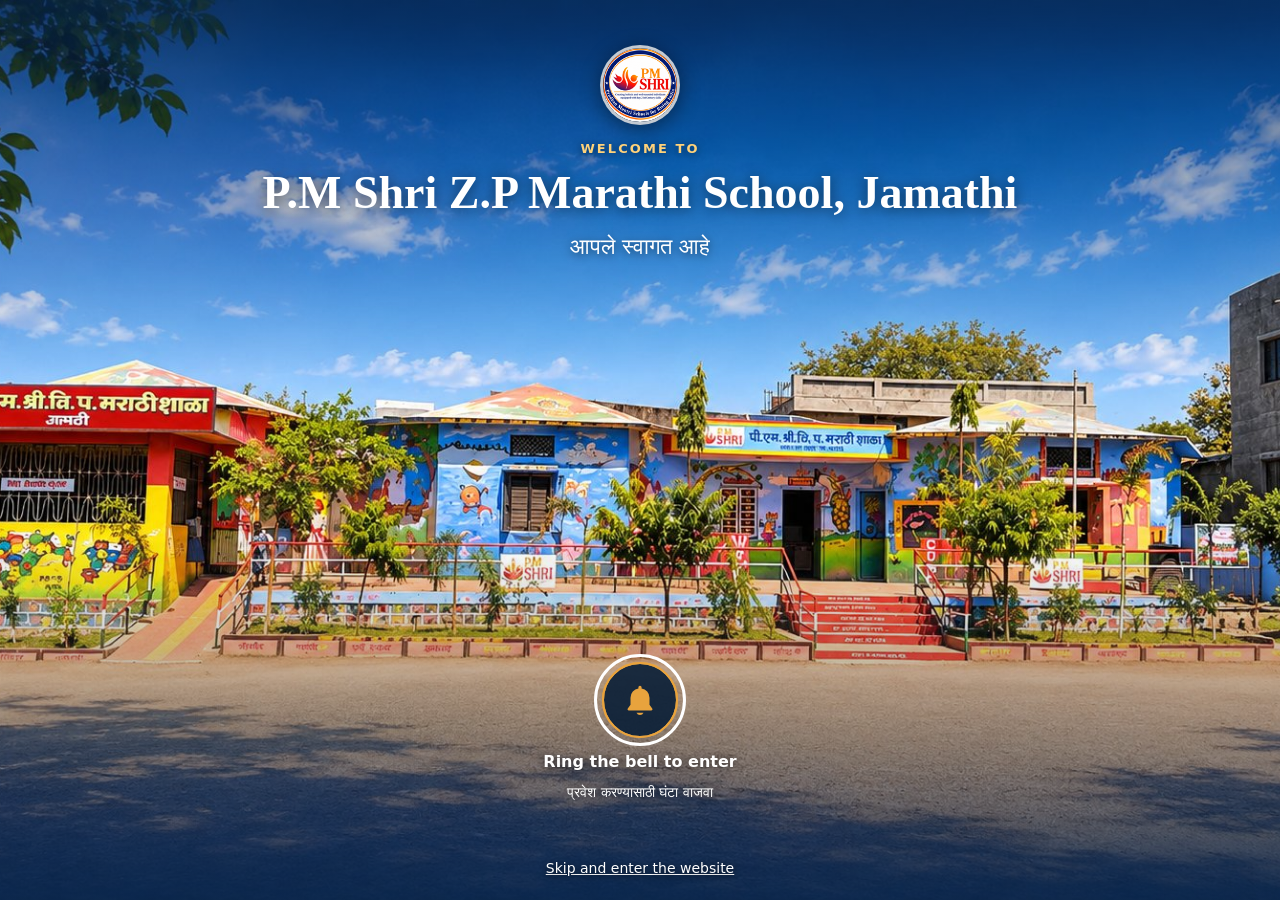
<file: index.html>
<!DOCTYPE html>
<html lang="en">
<head>
<meta charset="utf-8">
<meta name="viewport" content="width=device-width, initial-scale=1">
<!-- Redirect first-time visitors to the welcome page -->
<script src="redirect.js"></script>
<title>P.M Shri Z.P Marathi School, Jamathi | PM SHRI School</title>
<meta name="description" content="Official website of P.M Shri Z.P Marathi School, Jamathi, a PM SHRI school.">
<meta http-equiv="Content-Security-Policy" content="default-src 'self'; style-src 'self' https://fonts.googleapis.com; font-src https://fonts.gstatic.com; script-src 'self'; img-src 'self' https://ik.imagekit.io data:; frame-src https://www.youtube.com; connect-src 'none';">
<meta http-equiv="X-Content-Type-Options" content="nosniff">
<meta name="referrer" content="strict-origin-when-cross-origin">
<link rel="stylesheet" href="https://fonts.googleapis.com/css2?family=Noto+Sans:wght@400;500;600;700&family=Noto+Serif:wght@600;700&family=Noto+Sans+Devanagari:wght@400;600;700&display=swap">
<link rel="stylesheet" href="style.css">
</head>
<body>

<div class="strip">
  <div class="wrap">
    <span>PM SHRI School · Pradhan Mantri Schools for Rising India</span>
    <span>Phone: 0282272201 &nbsp;|&nbsp; Email: zpschooljamathi1@gmail.com</span>
  </div>
</div>

<header class="site-header">
  <div class="wrap">
    <div class="brand">
      <img
        src="images/emblem.png"
        alt="PM SHRI School Logo"
        class="crest"
      >

      <div>
        <div class="brand-name">P.M Shri Z.P Marathi School, Jamathi</div>
        <div class="brand-sub">PM SHRI School · UDISE Code: 270304046001</div>
      </div>
    </div>
  </div>
</header>
  <div class="nav-bar">
    <div class="wrap">
      <button class="nav-toggle" id="navToggle" aria-expanded="false" aria-controls="mainNav" aria-label="Open menu">
        <span class="bar"><span></span><span></span><span></span></span>
        <span>Menu</span>
      </button>
      <nav class="nav" id="mainNav" aria-label="Main">
        <a href="index.html" class="active">Home</a>
        <a href="index.html#about">About</a>
        <a href="index.html#pmshri">PM SHRI</a>
        <a href="teachers.html">Teachers</a>
        <a href="achievers.html">Achievers</a>
        <a href="gallery.html">Gallery</a>
        <a href="index.html#notices">Notices</a>
        <a href="index.html#contact">Contact</a>
      </nav>
    </div>
  </div>
</header>

<main>
  <section id="home" class="hero">
    <div class="wrap">
      <div class="hero-text">
        <div class="eyebrow">PM SHRI School</div>
        <h1>P.M Shri Z.P Marathi School, Jamathi</h1>
        <p>A government school of the Zilla Parishad, selected under the PM SHRI scheme to give every child in Jamathi a strong start in learning.</p>
        <div class="actions">
          <a class="btn btn-primary" href="#about">About the School</a>
          <a class="btn btn-light" href="#notices">View Notices</a>
        </div>
      </div>
      <aside class="glance" aria-labelledby="glance-title">
        <h2 id="glance-title">School at a Glance</h2>
        <div class="row"><span>Management</span><span>Zilla Parishad</span></div>
        <div class="row"><span>Scheme</span><span>PM SHRI</span></div>
        <div class="row"><span>UDISE Code</span><span>270304046001</span></div>
        <div class="row"><span>Classes offered</span><span>Balvatika to Class 4</span></div>
        <div class="row"><span>Medium of instruction</span><span>Marathi</span></div>
        <div class="row"><span>Location</span><span>Near Bus Stand, Jamathi, Bodwad, Jalgaon 425310</span></div>
      </aside>
    </div>
  </section>

  <section id="explore" class="band">
    <div class="wrap">
      <div class="eyebrow">Explore</div>
      <h2 class="title" style="margin-bottom:0">Know Our School</h2>
      <div class="grid explore">
        <a class="link-card" href="teachers.html">
          <h3>Our Teachers</h3>
          <p>Meet the Headmaster and the teaching staff of the school.</p>
          <span class="more">View page</span>
        </a>
        <a class="link-card" href="achievers.html">
          <h3>Our Achievers</h3>
          <p>Former students who have made the school and the village proud.</p>
          <span class="more">View page</span>
        </a>
        <a class="link-card" href="gallery.html">
          <h3>School Gallery</h3>
          <p>Photographs and videos of school events and activities.</p>
          <span class="more">View page</span>
        </a>
      </div>
    </div>
  </section>

  <section id="notices" class="band band-paper">
    <div class="wrap">
      <h2 class="title" style="margin-top:0">Notice Board</h2>
      <div class="notice">
        <div class="icon-box">
          <svg width="24" height="24" viewBox="0 0 24 24" fill="none" stroke="#FFFFFF" stroke-width="1.75" stroke-linecap="round" stroke-linejoin="round" aria-hidden="true"><path d="M6 17V11a6 6 0 0 1 12 0v6l1.5 2h-15z"/><path d="M10 21h4"/></svg>
        </div>
        <div class="notice-body">
          <strong>No notices have been published yet</strong>
          <p>Circulars, examination dates, holidays and announcements for parents will appear on this board.</p>
        </div>
      </div>
    </div>
  </section>

  <section id="about" class="band">
    <div class="wrap about-grid">
      <div class="about-text">
        <div class="eyebrow">About Us</div>
        <h2 class="title">Our School</h2>
        <p>P.M Shri Z.P Marathi School, Jamathi is a government school managed by the Zilla Parishad and recognised under the PM SHRI scheme of the Government of India. The school serves the children of Jamathi.</p>
        <p lang="mr">शेठ नखमल हजारीमल राका हे 1905 साली गावाचे सरपंच होते. त्यांनी जमीन देऊन शाळेचे बांधकाम करून शाळा सुरु केली.</p>
      </div>
      <aside class="head-card">
        <h3>Headmaster's Message</h3>
        <div class="head-person">
         <div class="photo-frame">
  <img src="images/teachers/headmaster-vinod-patil.jpg"
       alt="Vinod Jagannath Patil">
</div>
          <div>
            <div class="head-name">Vinod Patil</div>
            <div class="head-role">Headmaster</div>
          </div>
        </div>
        <p lang="mr" class="quote">आम्हीच शिल्पकार उद्याचे</p>
      </aside>
    </div>
  </section>

  <section id="pmshri" class="band band-paper">
    <div class="wrap">
      <div class="eyebrow">PM SHRI</div>
      <h2 class="title">Pradhan Mantri Schools for Rising India</h2>
      <p class="lead">PM SHRI is a Government of India scheme under the Ministry of Education. It develops selected schools into exemplar institutions that show how the National Education Policy 2020 is put into practice.</p>
      <h3 class="sub">Focus areas of the scheme</h3>
      <div class="tiles">
        <div class="tile">
          <div class="icon-box"><svg width="24" height="24" viewBox="0 0 24 24" fill="none" stroke="#FFFFFF" stroke-width="1.75" stroke-linecap="round" stroke-linejoin="round" aria-hidden="true"><path d="M3 5h7a2 2 0 0 1 2 2v13a2 2 0 0 0-2-2H3z"/><path d="M21 5h-7a2 2 0 0 0-2 2v13a2 2 0 0 1 2-2h7z"/></svg></div>
          <h4>Quality Teaching and Learning</h4>
          <p>Competency-based teaching that builds understanding and not only memory.</p>
        </div>
        <div class="tile">
          <div class="icon-box"><svg width="24" height="24" viewBox="0 0 24 24" fill="none" stroke="#FFFFFF" stroke-width="1.75" stroke-linecap="round" stroke-linejoin="round" aria-hidden="true"><circle cx="9" cy="8" r="3"/><path d="M3 20v-1a6 6 0 0 1 12 0v1"/><circle cx="17" cy="9" r="2.5"/><path d="M17 14a5 5 0 0 1 4 5v1"/></svg></div>
          <h4>Inclusive and Safe School</h4>
          <p>A welcoming environment where every child can attend, take part and learn.</p>
        </div>
        <div class="tile">
          <div class="icon-box"><svg width="24" height="24" viewBox="0 0 24 24" fill="none" stroke="#FFFFFF" stroke-width="1.75" stroke-linecap="round" stroke-linejoin="round" aria-hidden="true"><rect x="3" y="4" width="18" height="12" rx="1"/><path d="M8 20h8M12 16v4"/></svg></div>
          <h4>Smart Classrooms</h4>
          <p>Digital tools and technology that support everyday lessons.</p>
        </div>
        <div class="tile">
          <div class="icon-box"><svg width="24" height="24" viewBox="0 0 24 24" fill="none" stroke="#FFFFFF" stroke-width="1.75" stroke-linecap="round" stroke-linejoin="round" aria-hidden="true"><path d="M5 19c0-8 5-14 15-14 0 10-5 15-13 15"/><path d="M5 19c3-5 6-8 10-10"/></svg></div>
          <h4>Green and Sustainable Campus</h4>
          <p>Care for the environment through clean, green and energy-aware practices.</p>
        </div>
      </div>
    </div>
  </section>

  <section id="contact" class="band">
    <div class="wrap">
      <div class="eyebrow">Contact</div>
      <h2 class="title" style="margin-bottom:0">Reach the School</h2>
      <div class="contact-grid">
        <div class="contact-card"><div class="label">Address</div><div class="value">P.M Shri Z.P Marathi School, Near Bus Stand, Jamathi, Bodwad, Jalgaon, 425310</div></div>
        <div class="contact-card"><div class="label">Phone</div><div class="value">0282272201</div></div>
        <div class="contact-card"><div class="label">Email</div><div class="value">zpschooljamathi1@gmail.com</div></div>
        <div class="contact-card"><div class="label">School hours</div><div class="value">Monday to Saturday, 7:00 am to 11:25 am</div></div>
      </div>
    </div>
  </section>
</main>

<footer class="site-footer">
  <div class="wrap">
    <div>
      <div class="foot-name">P.M Shri Z.P Marathi School, Jamathi</div>
      <div class="foot-sub">PM SHRI School</div>
    </div>
    <div class="foot-copy">&copy; 2026 P.M Shri Z.P Marathi School, Jamathi. All rights reserved.</div>
  </div>
</footer>

<script src="nav.js"></script>
</body>
</html>
</file>
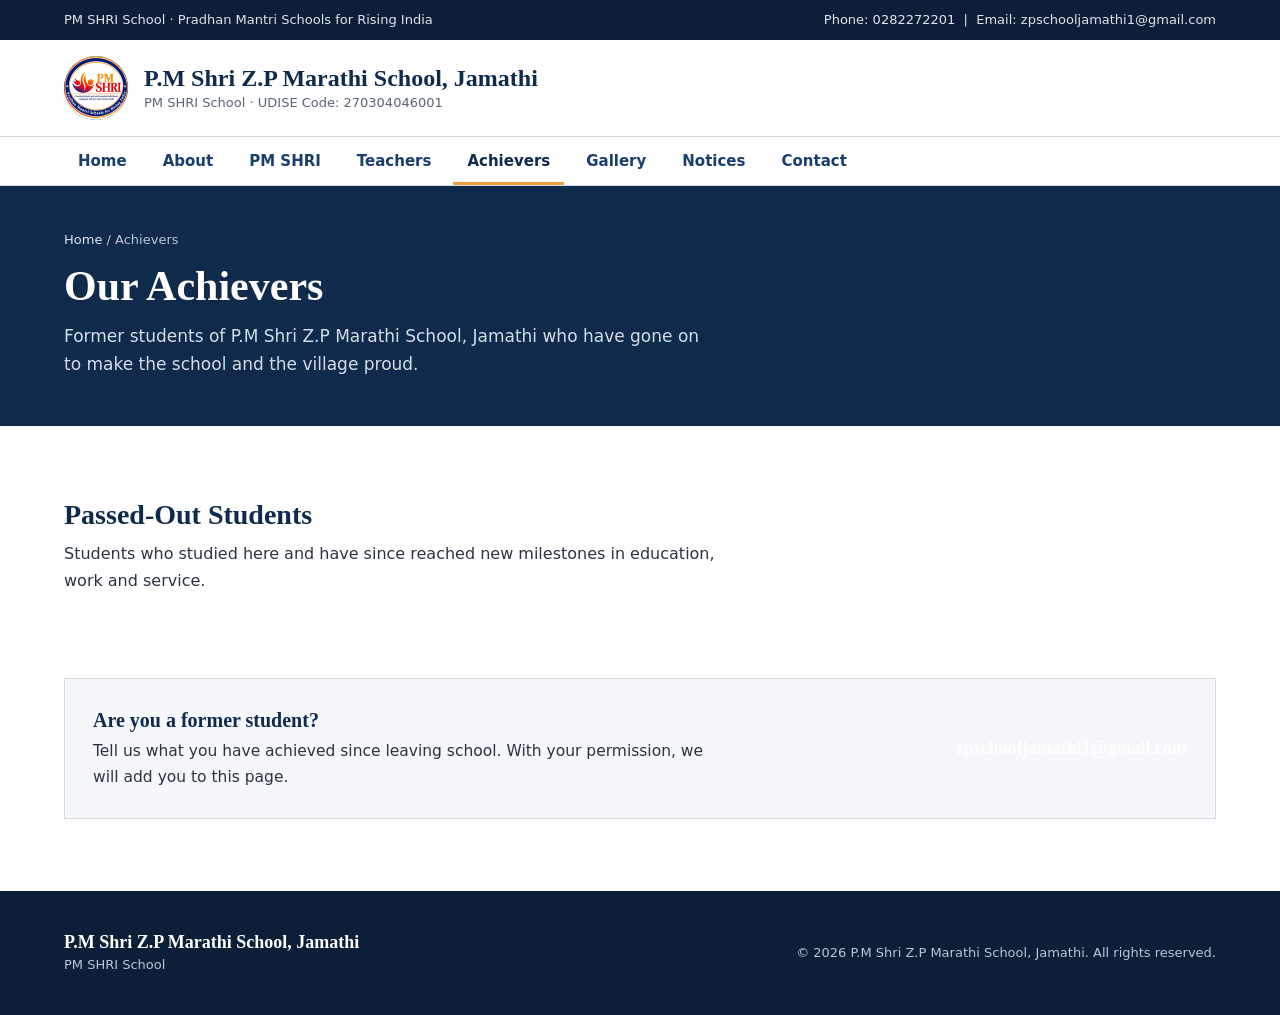
<file: achievers.html>
<!DOCTYPE html>
<html lang="en">
<head>
<meta charset="utf-8">
<meta name="viewport" content="width=device-width, initial-scale=1">
<title>Our Achievers | P.M Shri Z.P Marathi School, Jamathi</title>
<meta name="description" content="Former students of P.M Shri Z.P Marathi School, Jamathi who have gone on to achieve in education and life.">
<meta http-equiv="Content-Security-Policy" content="default-src 'self'; style-src 'self' https://fonts.googleapis.com; font-src https://fonts.gstatic.com; script-src 'self'; img-src 'self' https://ik.imagekit.io data:; frame-src https://www.youtube.com; connect-src 'none';">
<meta http-equiv="X-Content-Type-Options" content="nosniff">
<meta name="referrer" content="strict-origin-when-cross-origin">
<link rel="stylesheet" href="https://fonts.googleapis.com/css2?family=Noto+Sans:wght@400;500;600;700&family=Noto+Serif:wght@600;700&family=Noto+Sans+Devanagari:wght@400;600;700&display=swap">
<link rel="stylesheet" href="style.css">
</head>
<body>

<div class="strip">
  <div class="wrap">
    <span>PM SHRI School · Pradhan Mantri Schools for Rising India</span>
    <span>Phone: 0282272201 &nbsp;|&nbsp; Email: zpschooljamathi1@gmail.com</span>
  </div>
</div>

<header class="site-header">
  <div class="wrap">
    <div class="brand">
      <img src="images/emblem.png" alt="PM SHRI School Logo" class="crest">
      <div>
        <div class="brand-name">P.M Shri Z.P Marathi School, Jamathi</div>
        <div class="brand-sub">PM SHRI School · UDISE Code: 270304046001</div>
      </div>
    </div>
  </div>
  <div class="nav-bar">
    <div class="wrap">
      <button class="nav-toggle" id="navToggle" aria-expanded="false" aria-controls="mainNav" aria-label="Open menu">
        <span class="bar"><span></span><span></span><span></span></span>
        <span>Menu</span>
      </button>
      <nav class="nav" id="mainNav" aria-label="Main">
        <a href="index.html">Home</a>
        <a href="index.html#about">About</a>
        <a href="index.html#pmshri">PM SHRI</a>
        <a href="teachers.html">Teachers</a>
        <a href="achievers.html" class="active">Achievers</a>
        <a href="gallery.html">Gallery</a>
        <a href="index.html#notices">Notices</a>
        <a href="index.html#contact">Contact</a>
      </nav>
    </div>
  </div>
</header>

<main>
  <section class="page-hero">
    <div class="wrap">
      <div class="crumbs"><a href="index.html">Home</a> / Achievers</div>
      <h1>Our Achievers</h1>
      <p>Former students of P.M Shri Z.P Marathi School, Jamathi who have gone on to make the school and the village proud.</p>
    </div>
  </section>

  <section class="band">
    <div class="wrap">
      <h2 class="title small">Passed-Out Students</h2>
      <p class="section-note">Students who studied here and have since reached new milestones in education, work and service.</p>

      <!-- ADD AN ACHIEVER: copy one whole <article class="person square"> block,
           paste it after the last one, and change the details.
           Photo: <img src="images/achievers/name.jpg" alt="Student name">
           Take the student's (or parent's) permission before publishing a photo or name. -->
      <div class="people">

        <!--
        ============================================================
        HOW TO ADD AN ACHIEVER
        ============================================================
        1. Save the student's photo in the  images/achievers/  folder.
           Name it clearly, e.g.  rahul-sharma.jpg
        2. Find the block for that person below (ACHIEVER 1, 2 … 10).
        3. REMOVE the opening  <!--  and closing  - - >  around that
           block so the browser shows it on the page.
        4. Fill in every field marked with  FILL:
              src        → the photo file name
              alt        → the student's full name
              Name       → full name
              Passed out → year they left the school (e.g. 2019)
              Achievement→ what they achieved (award, rank, sport, etc.)
              Now        → current class, college or job
        5. Save achievers.html and push to GitHub.

        Take the student's (or parent's) written permission before
        publishing a photo or name online.
        ============================================================


        ── ACHIEVER 1 ──────────────────────────────────────────────

        <article class="person square">
          <div class="photo-frame">
            <img src="images/achievers/FILL-photo-name.jpg"
                 alt="FILL: Student full name">
          </div>
          <div class="person-body">
            <div class="person-name">FILL: Student Name</div>
            <div class="person-role">Passed out: FILL Year</div>
            <div class="facts">
              <div><b>Achievement</b>FILL: What they achieved</div>
              <div><b>Now</b>FILL: Current class / college / profession</div>
            </div>
          </div>
        </article>


        ── ACHIEVER 2 ──────────────────────────────────────────────

        <article class="person square">
          <div class="photo-frame">
            <img src="images/achievers/FILL-photo-name.jpg"
                 alt="FILL: Student full name">
          </div>
          <div class="person-body">
            <div class="person-name">FILL: Student Name</div>
            <div class="person-role">Passed out: FILL Year</div>
            <div class="facts">
              <div><b>Achievement</b>FILL: What they achieved</div>
              <div><b>Now</b>FILL: Current class / college / profession</div>
            </div>
          </div>
        </article>


        ── ACHIEVER 3 ──────────────────────────────────────────────

        <article class="person square">
          <div class="photo-frame">
            <img src="images/achievers/FILL-photo-name.jpg"
                 alt="FILL: Student full name">
          </div>
          <div class="person-body">
            <div class="person-name">FILL: Student Name</div>
            <div class="person-role">Passed out: FILL Year</div>
            <div class="facts">
              <div><b>Achievement</b>FILL: What they achieved</div>
              <div><b>Now</b>FILL: Current class / college / profession</div>
            </div>
          </div>
        </article>


        ── ACHIEVER 4 ──────────────────────────────────────────────

        <article class="person square">
          <div class="photo-frame">
            <img src="images/achievers/FILL-photo-name.jpg"
                 alt="FILL: Student full name">
          </div>
          <div class="person-body">
            <div class="person-name">FILL: Student Name</div>
            <div class="person-role">Passed out: FILL Year</div>
            <div class="facts">
              <div><b>Achievement</b>FILL: What they achieved</div>
              <div><b>Now</b>FILL: Current class / college / profession</div>
            </div>
          </div>
        </article>


        ── ACHIEVER 5 ──────────────────────────────────────────────

        <article class="person square">
          <div class="photo-frame">
            <img src="images/achievers/FILL-photo-name.jpg"
                 alt="FILL: Student full name">
          </div>
          <div class="person-body">
            <div class="person-name">FILL: Student Name</div>
            <div class="person-role">Passed out: FILL Year</div>
            <div class="facts">
              <div><b>Achievement</b>FILL: What they achieved</div>
              <div><b>Now</b>FILL: Current class / college / profession</div>
            </div>
          </div>
        </article>


        ── ACHIEVER 6 ──────────────────────────────────────────────

        <article class="person square">
          <div class="photo-frame">
            <img src="images/achievers/FILL-photo-name.jpg"
                 alt="FILL: Student full name">
          </div>
          <div class="person-body">
            <div class="person-name">FILL: Student Name</div>
            <div class="person-role">Passed out: FILL Year</div>
            <div class="facts">
              <div><b>Achievement</b>FILL: What they achieved</div>
              <div><b>Now</b>FILL: Current class / college / profession</div>
            </div>
          </div>
        </article>


        ── ACHIEVER 7 ──────────────────────────────────────────────

        <article class="person square">
          <div class="photo-frame">
            <img src="images/achievers/FILL-photo-name.jpg"
                 alt="FILL: Student full name">
          </div>
          <div class="person-body">
            <div class="person-name">FILL: Student Name</div>
            <div class="person-role">Passed out: FILL Year</div>
            <div class="facts">
              <div><b>Achievement</b>FILL: What they achieved</div>
              <div><b>Now</b>FILL: Current class / college / profession</div>
            </div>
          </div>
        </article>


        ── ACHIEVER 8 ──────────────────────────────────────────────

        <article class="person square">
          <div class="photo-frame">
            <img src="images/achievers/FILL-photo-name.jpg"
                 alt="FILL: Student full name">
          </div>
          <div class="person-body">
            <div class="person-name">FILL: Student Name</div>
            <div class="person-role">Passed out: FILL Year</div>
            <div class="facts">
              <div><b>Achievement</b>FILL: What they achieved</div>
              <div><b>Now</b>FILL: Current class / college / profession</div>
            </div>
          </div>
        </article>


        ── ACHIEVER 9 ──────────────────────────────────────────────

        <article class="person square">
          <div class="photo-frame">
            <img src="images/achievers/FILL-photo-name.jpg"
                 alt="FILL: Student full name">
          </div>
          <div class="person-body">
            <div class="person-name">FILL: Student Name</div>
            <div class="person-role">Passed out: FILL Year</div>
            <div class="facts">
              <div><b>Achievement</b>FILL: What they achieved</div>
              <div><b>Now</b>FILL: Current class / college / profession</div>
            </div>
          </div>
        </article>


        ── ACHIEVER 10 ─────────────────────────────────────────────

        <article class="person square">
          <div class="photo-frame">
            <img src="images/achievers/FILL-photo-name.jpg"
                 alt="FILL: Student full name">
          </div>
          <div class="person-body">
            <div class="person-name">FILL: Student Name</div>
            <div class="person-role">Passed out: FILL Year</div>
            <div class="facts">
              <div><b>Achievement</b>FILL: What they achieved</div>
              <div><b>Now</b>FILL: Current class / college / profession</div>
            </div>
          </div>
        </article>

        -->

      </div>

      <div class="callout gap-top">
        <div>
          <h3>Are you a former student?</h3>
          <p>Tell us what you have achieved since leaving school. With your permission, we will add you to this page.</p>
        </div>
        <div class="foot-name" style="color:var(--blue)">zpschooljamathi1@gmail.com</div>
      </div>
    </div>
  </section>    
</main>

<footer class="site-footer">
  <div class="wrap">
    <div>
      <div class="foot-name">P.M Shri Z.P Marathi School, Jamathi</div>
      <div class="foot-sub">PM SHRI School</div>
    </div>
    <div class="foot-copy">&copy; 2026 P.M Shri Z.P Marathi School, Jamathi. All rights reserved.</div>
  </div>
</footer>

<script src="nav.js"></script>
</body>
</html>
</file>
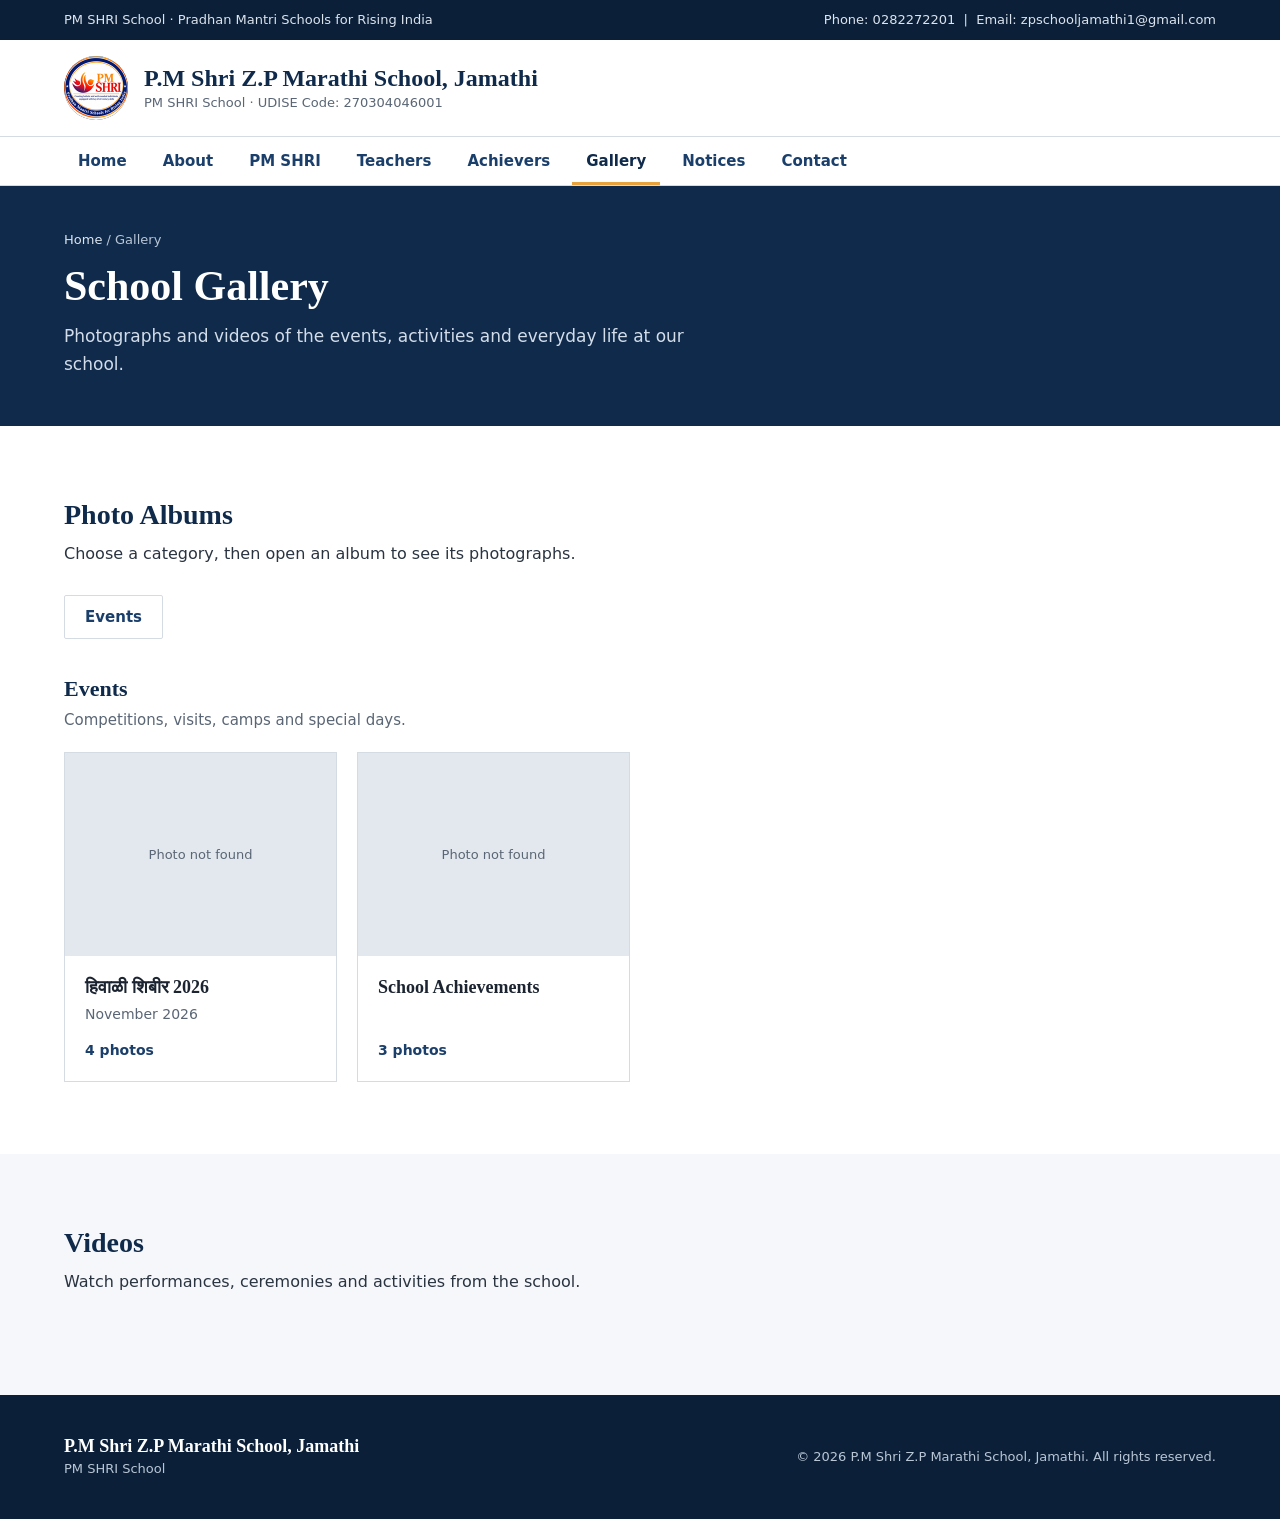
<file: gallery.html>
<!DOCTYPE html>
<html lang="en">
<head>
<meta charset="utf-8">
<meta name="viewport" content="width=device-width, initial-scale=1">
<title>School Gallery | P.M Shri Z.P Marathi School, Jamathi</title>
<meta name="description" content="Photographs and videos from P.M Shri Z.P Marathi School, Jamathi.">
<meta http-equiv="Content-Security-Policy" content="default-src 'self'; style-src 'self' https://fonts.googleapis.com; font-src https://fonts.gstatic.com; script-src 'self'; img-src 'self' https://ik.imagekit.io data:; frame-src https://www.youtube.com; connect-src 'none';">
<meta http-equiv="X-Content-Type-Options" content="nosniff">
<meta name="referrer" content="strict-origin-when-cross-origin">
<link rel="stylesheet" href="https://fonts.googleapis.com/css2?family=Noto+Sans:wght@400;500;600;700&family=Noto+Serif:wght@600;700&family=Noto+Sans+Devanagari:wght@400;600;700&display=swap">
<link rel="stylesheet" href="style.css">
<link rel="stylesheet" href="gallery-album.css">
</head>
<body>

<div class="strip">
  <div class="wrap">
    <span>PM SHRI School · Pradhan Mantri Schools for Rising India</span>
    <span>Phone: 0282272201 &nbsp;|&nbsp; Email: zpschooljamathi1@gmail.com</span>
  </div>
</div>

<header class="site-header">
  <div class="wrap">
    <div class="brand">
      <img src="images/emblem.png" alt="PM SHRI School Logo" class="crest">
      <div>
        <div class="brand-name">P.M Shri Z.P Marathi School, Jamathi</div>
        <div class="brand-sub">PM SHRI School · UDISE Code: 270304046001</div>
      </div>
    </div>
  </div>
  <div class="nav-bar">
    <div class="wrap">
      <button class="nav-toggle" id="navToggle" aria-expanded="false" aria-controls="mainNav" aria-label="Open menu">
        <span class="bar"><span></span><span></span><span></span></span>
        <span>Menu</span>
      </button>
      <nav class="nav" id="mainNav" aria-label="Main">
        <a href="index.html">Home</a>
        <a href="index.html#about">About</a>
        <a href="index.html#pmshri">PM SHRI</a>
        <a href="teachers.html">Teachers</a>
        <a href="achievers.html">Achievers</a>
        <a href="gallery.html" class="active">Gallery</a>
        <a href="index.html#notices">Notices</a>
        <a href="index.html#contact">Contact</a>
      </nav>
    </div>
  </div>
</header>

<main>
  <section class="page-hero">
    <div class="wrap">
      <div class="crumbs"><a href="index.html">Home</a> / Gallery</div>
      <h1>School Gallery</h1>
      <p>Photographs and videos of the events, activities and everyday life at our school.</p>
    </div>
  </section>

  <!-- PHOTO ALBUMS
       Nothing to edit here. The albums come from gallery-data.js. -->
  <section class="band">
    <div class="wrap">
      <h2 class="title small">Photo Albums</h2>
      <p class="section-note">Choose a category, then open an album to see its photographs.</p>
      <nav class="chips" id="albumChips" aria-label="Album categories"></nav>
      <div id="albums"></div>
    </div>
  </section>

  <!-- VIDEOS (stored on YouTube)
       1. Upload the video to YouTube. Public or Unlisted both work.
       2. The video link looks like  https://www.youtube.com/watch?v=ABC123xyz
          The part after  v=  is the video ID (here ABC123xyz).
       3. Replace the placeholder below with:
          <div class="video-frame">
            <iframe src="https://www.youtube.com/embed/ABC123xyz" title="Video title"
              allow="accelerometer; encrypted-media; picture-in-picture" allowfullscreen loading="lazy"></iframe>
          </div>
       To add a video, copy one whole <article class="video"> block. -->
  <section class="band band-paper">
    <div class="wrap">
      <h2 class="title small">Videos</h2>
      <p class="section-note">Watch performances, ceremonies and activities from the school.</p>
      <div class="videos">
        <!-- Video cards will appear here once YouTube links are added -->
      </div>
    </div>
  </section>
</main>

<footer class="site-footer">
  <div class="wrap">
    <div>
      <div class="foot-name">P.M Shri Z.P Marathi School, Jamathi</div>
      <div class="foot-sub">PM SHRI School</div>
    </div>
    <div class="foot-copy">&copy; 2026 P.M Shri Z.P Marathi School, Jamathi. All rights reserved.</div>
  </div>
</footer>

<script src="nav.js"></script>

<script src="gallery-data.js"></script>
<script src="gallery.js"></script>
</body>
</html>
</file>
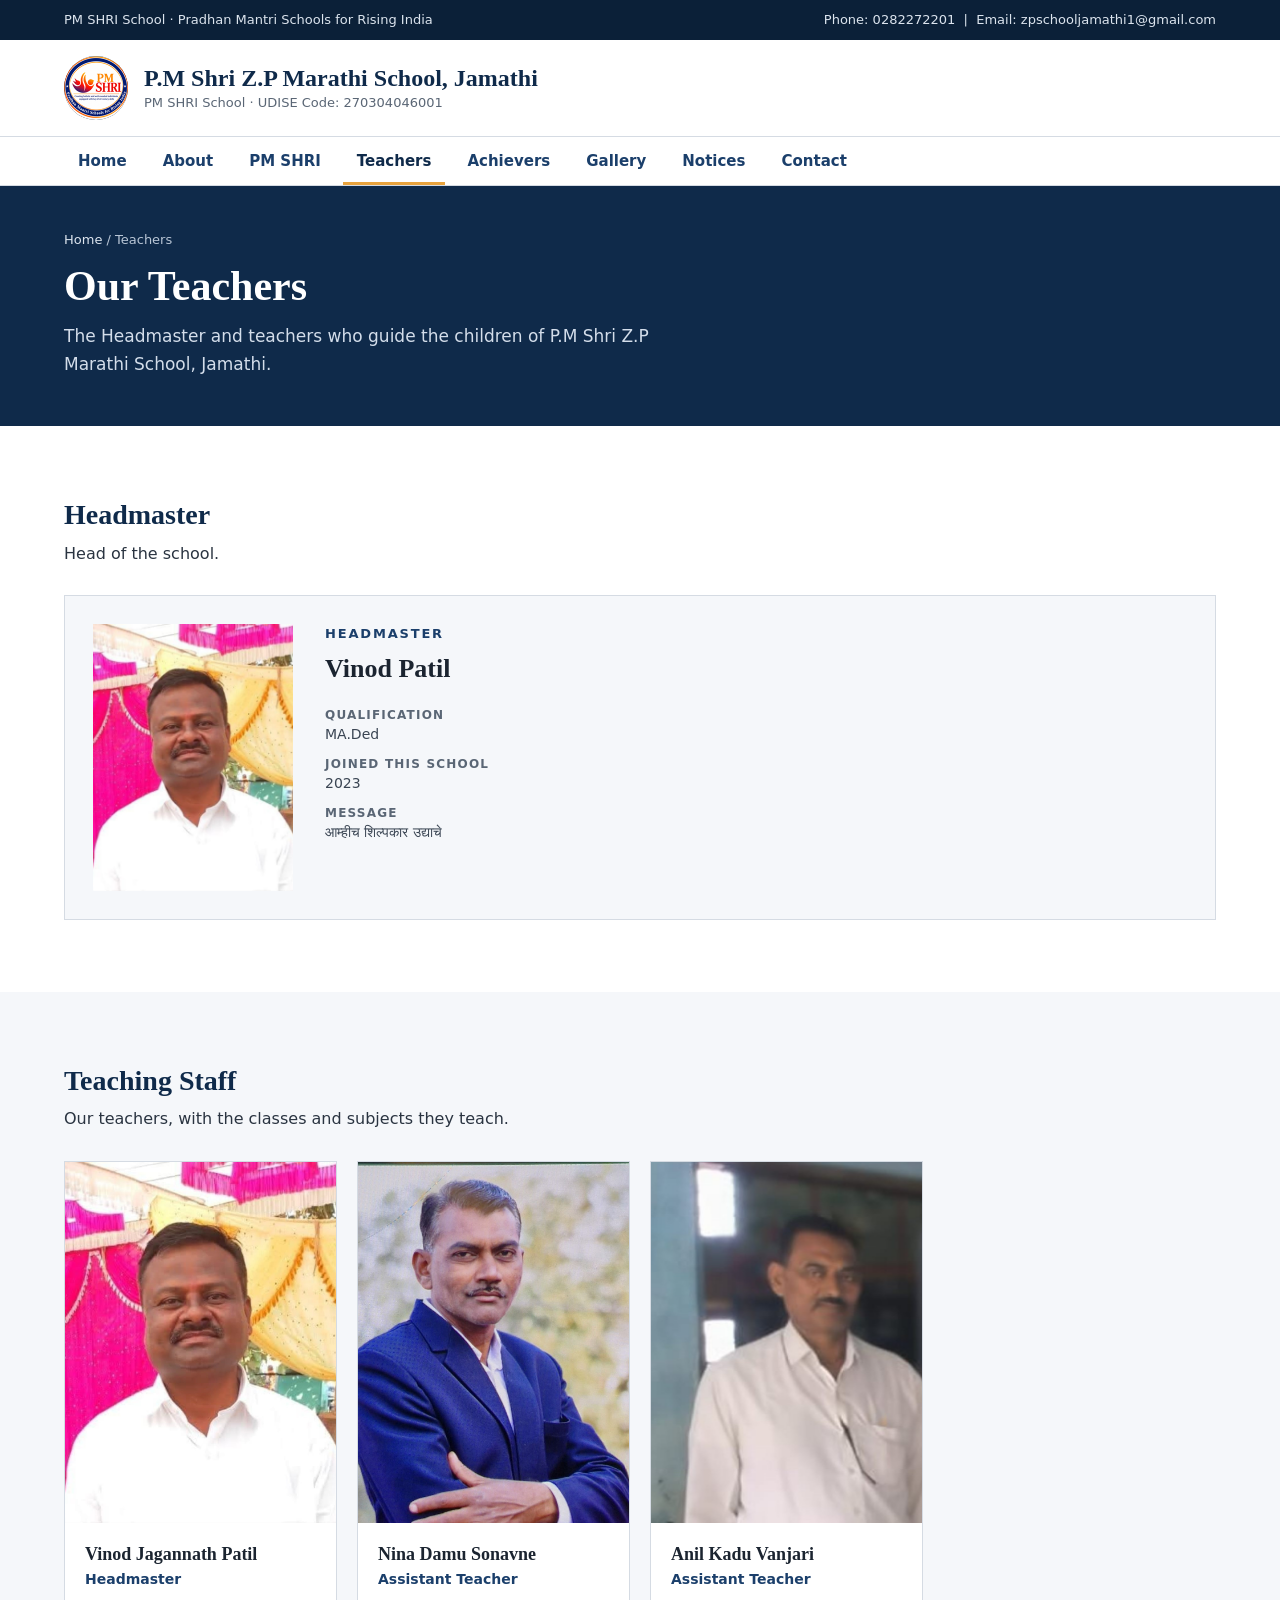
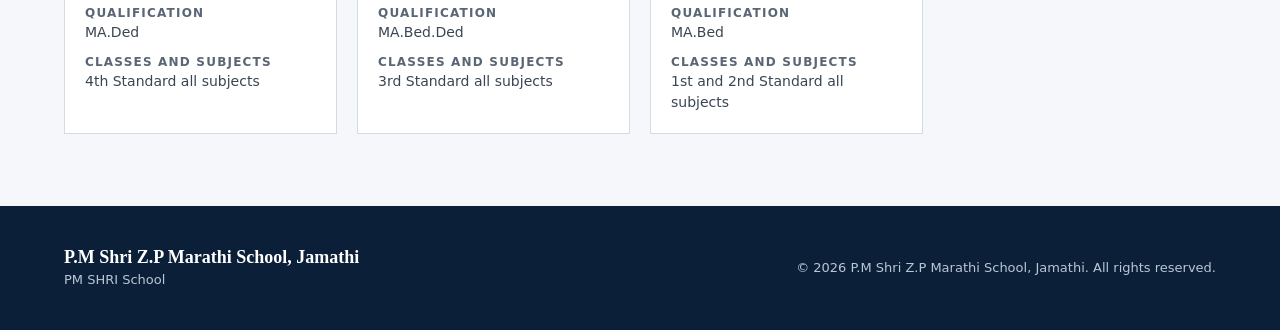
<file: teachers.html>
<!DOCTYPE html>
<html lang="en">
<head>
<meta charset="utf-8">
<meta name="viewport" content="width=device-width, initial-scale=1">
<title>Our Teachers | P.M Shri Z.P Marathi School, Jamathi</title>
<meta name="description" content="The Headmaster and teachers of P.M Shri Z.P Marathi School, Jamathi, a PM SHRI school.">
<meta http-equiv="Content-Security-Policy" content="default-src 'self'; style-src 'self' https://fonts.googleapis.com; font-src https://fonts.gstatic.com; script-src 'self'; img-src 'self' https://ik.imagekit.io data:; frame-src https://www.youtube.com; connect-src 'none';">
<meta http-equiv="X-Content-Type-Options" content="nosniff">
<meta name="referrer" content="strict-origin-when-cross-origin">
<link rel="stylesheet" href="https://fonts.googleapis.com/css2?family=Noto+Sans:wght@400;500;600;700&family=Noto+Serif:wght@600;700&family=Noto+Sans+Devanagari:wght@400;600;700&display=swap">
<link rel="stylesheet" href="style.css">
</head>
<body>

<div class="strip">
  <div class="wrap">
    <span>PM SHRI School · Pradhan Mantri Schools for Rising India</span>
    <span>Phone: 0282272201 &nbsp;|&nbsp; Email: zpschooljamathi1@gmail.com</span>
  </div>
</div>

<header class="site-header">
  <div class="wrap">
    <div class="brand">
      <img src="images/emblem.png" alt="PM SHRI School Logo" class="crest">
      <div>
        <div class="brand-name">P.M Shri Z.P Marathi School, Jamathi</div>
        <div class="brand-sub">PM SHRI School · UDISE Code: 270304046001</div>
      </div>
    </div>
  </div>
  <div class="nav-bar">
    <div class="wrap">
      <button class="nav-toggle" id="navToggle" aria-expanded="false" aria-controls="mainNav" aria-label="Open menu">
        <span class="bar"><span></span><span></span><span></span></span>
        <span>Menu</span>
      </button>
      <nav class="nav" id="mainNav" aria-label="Main">
        <a href="index.html">Home</a>
        <a href="index.html#about">About</a>
        <a href="index.html#pmshri">PM SHRI</a>
        <a href="teachers.html" class="active">Teachers</a>
        <a href="achievers.html">Achievers</a>
        <a href="gallery.html">Gallery</a>
        <a href="index.html#notices">Notices</a>
        <a href="index.html#contact">Contact</a>
      </nav>
    </div>
  </div>
</header>

<main>
  <section class="page-hero">
    <div class="wrap">
      <div class="crumbs"><a href="index.html">Home</a> / Teachers</div>
      <h1>Our Teachers</h1>
      <p>The Headmaster and teachers who guide the children of P.M Shri Z.P Marathi School, Jamathi.</p>
    </div>
  </section>

  <section class="band">
    <div class="wrap">
      <h2 class="title small">Headmaster</h2>
      <p class="section-note">Head of the school.</p>

      <div class="feature">
        <div class="photo-frame">
          <img src="images/teachers/headmaster-vinod-patil.jpg" alt="Headmaster Vinod Patil">
        </div>
        <div class="feature-body">
          <div class="eyebrow">Headmaster</div>
          <div class="person-name">Vinod Patil</div>
          <div class="facts">
            <div><b>Qualification</b>MA.Ded</div>
            <div><b>Joined this school</b>2023</div>
            <div><b>Message</b><span lang="mr">आम्हीच शिल्पकार उद्याचे</span></div>
          </div>
        </div>
      </div>
    </div>
  </section>

  <section class="band band-paper">
    <div class="wrap">
      <h2 class="title small">Teaching Staff</h2>
      <p class="section-note">Our teachers, with the classes and subjects they teach.</p>

      <!-- ADD A TEACHER: copy one whole <article class="person"> block below,
           paste it after the last one, and change the details.
           Photo: <img src="images/teachers/name.jpg" alt="Teacher name"> -->
      <div class="people">
        <article class="person">
          <div class="photo-frame">
            <img src="images/teachers/headmaster-vinod-patil.jpg" alt="Vinod Jagannath Patil">
          </div>
          <div class="person-body">
            <div class="person-name">Vinod Jagannath Patil</div>
            <div class="person-role">Headmaster</div>
            <div class="facts">
              <div><b>Qualification</b>MA.Ded</div>
              <div><b>Classes and subjects</b>4th Standard all subjects</div>
            </div>
          </div>
        </article>
        <article class="person">
          <div class="photo-frame">
            <img src="images/teachers/teacher-nina-sonavne.jpg" alt="Nina Damu Sonavne">
          </div>
          <div class="person-body">
            <div class="person-name">Nina Damu Sonavne</div>
            <div class="person-role">Assistant Teacher</div>
            <div class="facts">
              <div><b>Qualification</b>MA.Bed.Ded</div>
              <div><b>Classes and subjects</b>3rd Standard all subjects</div>
            </div>
          </div>
        </article>
        <article class="person">
          <div class="photo-frame">
            <img src="images/teachers/teacher-anil-vanjari.jpg" alt="Anil Kadu Vanjari">
          </div>
          <div class="person-body">
            <div class="person-name">Anil Kadu Vanjari</div>
            <div class="person-role">Assistant Teacher</div>
            <div class="facts">
              <div><b>Qualification</b>MA.Bed</div>
              <div><b>Classes and subjects</b>1st and 2nd Standard all subjects</div>
            </div>
          </div>
        </article>
      </div>
    </div>
  </section>
</main>

<footer class="site-footer">
  <div class="wrap">
    <div>
      <div class="foot-name">P.M Shri Z.P Marathi School, Jamathi</div>
      <div class="foot-sub">PM SHRI School</div>
    </div>
    <div class="foot-copy">&copy; 2026 P.M Shri Z.P Marathi School, Jamathi. All rights reserved.</div>
  </div>
</footer>

<script src="nav.js"></script>
</body>
</html>
</file>
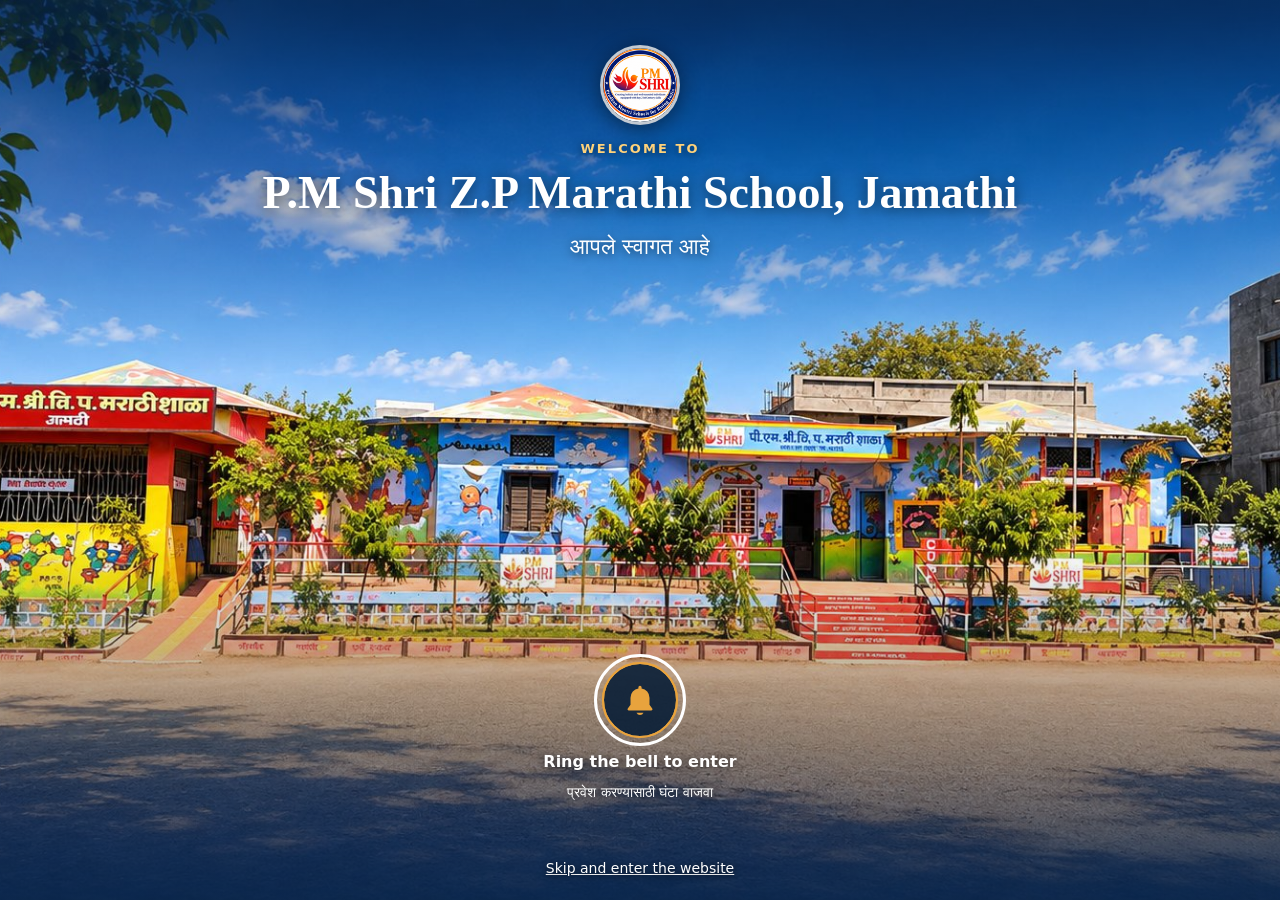
<file: welcome.html>
<!DOCTYPE html>
<html lang="en">
<head>
<meta charset="utf-8">
<meta name="viewport" content="width=device-width, initial-scale=1">
<title>Welcome | P.M Shri Z.P Marathi School, Jamathi</title>
<meta name="description" content="Welcome to the website of P.M Shri Z.P Marathi School, Jamathi, a PM SHRI school.">
<meta http-equiv="Content-Security-Policy" content="default-src 'self'; style-src 'self' https://fonts.googleapis.com; font-src https://fonts.gstatic.com; script-src 'self'; img-src 'self' https://ik.imagekit.io data:; frame-src https://www.youtube.com; connect-src 'none';">
<meta http-equiv="X-Content-Type-Options" content="nosniff">
<meta name="referrer" content="strict-origin-when-cross-origin">
<link rel="stylesheet" href="https://fonts.googleapis.com/css2?family=Noto+Sans:wght@400;600&family=Noto+Serif:wght@700&family=Noto+Sans+Devanagari:wght@400;600&display=swap">
<link rel="preload" as="image" href="images/school.jpg">
<link rel="prefetch" href="index.html">
<link rel="stylesheet" href="welcome.css">
</head>
<body>

<main class="stage" id="stage" aria-label="Welcome">

  <!-- The school photo: images/school.jpg -->
  <div class="scene" id="scene">
    <img id="schoolPhoto" src="images/school.jpg" alt="The school building with colourful painted walls and the PM SHRI board">
    <div class="tint"></div>
  </div>

  <div class="content">
    <div class="top">
      <div class="crest">
        <img src="images/emblem.png" alt="PM SHRI School Logo">
      </div>
      <div class="kicker">Welcome to</div>
      <h1 class="title">P.M Shri Z.P Marathi School, Jamathi</h1>
      <p class="welcome" lang="mr">आपले स्वागत आहे</p>
    </div>

    <button type="button" class="bell-btn" id="bellBtn" aria-label="Ring the school bell to enter the website">
      <span class="bell-circle">
        <svg class="bell-icon" viewBox="0 0 24 24" fill="#E8A33D" aria-hidden="true" focusable="false">
          <path d="M12 3a1 1 0 0 1 1 1v.7A6 6 0 0 1 18 10.5V15l1.7 2.3a.8.8 0 0 1-.6 1.3H4.9a.8.8 0 0 1-.6-1.3L6 15v-4.5A6 6 0 0 1 11 4.7V4a1 1 0 0 1 1-1z"/>
          <path d="M9.8 20a2.4 2.4 0 0 0 4.4 0z"/>
        </svg>
      </span>
      <span class="bell-label">Ring the bell to enter</span>
      <span class="bell-label-mr" lang="mr">प्रवेश करण्यासाठी घंटा वाजवा</span>
    </button>
  </div>

  <button type="button" class="skip" id="skipBtn">Skip and enter the website</button>
  <div class="fade" aria-hidden="true"></div>
</main>

<noscript><a class="plain-enter" href="index.html">Enter the website</a></noscript>

<script src="welcome.js"></script>
</body>
</html>
</file>
<file: style.css>
/* Zilla Parishad School, Jamathi - shared styles for all pages */
:root{
  --navy:#0F2A4A; --navy-deep:#0B2038; --navy-mid:#1B3F6B;
  --accent:#E8A33D;
  --ink:#1B2430; --body:#2A3441; --muted:#5A6675;
  --line:#D5DBE3; --paper:#F5F7FA; --white:#FFFFFF;
  --serif:'Noto Serif',Georgia,serif;
  --sans:'Noto Sans',system-ui,-apple-system,'Segoe UI',sans-serif;
}
*{box-sizing:border-box}
html{scroll-behavior:smooth}
body{margin:0;font-family:var(--sans);color:var(--ink);background:var(--white);line-height:1.5}
a{color:var(--navy-mid);text-decoration:none}
a:hover{color:var(--navy);text-decoration:underline}
a:focus-visible{outline:3px solid var(--accent);outline-offset:2px}
h1,h2,h3,h4{font-family:var(--serif);font-weight:700;margin:0;color:var(--navy)}
.wrap{max-width:1200px;margin:0 auto;padding:0 24px}
.eyebrow{font-size:13px;line-height:20px;font-weight:700;letter-spacing:.14em;text-transform:uppercase;color:var(--navy-mid)}

/* Top strip */
.strip{background:var(--navy-deep);color:#DCE4EE;font-size:13px;line-height:20px}
.strip .wrap{display:flex;flex-wrap:wrap;gap:4px 32px;justify-content:space-between;padding-top:10px;padding-bottom:10px}

/* Header: school name on top, menu bar underneath */
.site-header{background:var(--white);border-bottom:1px solid var(--line)}
.site-header .wrap{display:flex;flex-wrap:wrap;align-items:center;gap:12px 32px;padding-top:16px;padding-bottom:16px}
.brand{display:flex;align-items:center;gap:16px;min-width:0}
.crest{width:64px;height:64px;flex-shrink:0;border-radius:50%;background:var(--navy);color:#fff;display:flex;align-items:center;justify-content:center;font-family:var(--serif);font-weight:700;font-size:22px;letter-spacing:.04em}
.brand-name{font-family:var(--serif);font-weight:700;font-size:24px;line-height:1.25;color:var(--navy)}
.brand-sub{font-size:13px;line-height:20px;color:var(--muted)}
.nav-bar{border-top:1px solid var(--line)}
.site-header .nav-bar .wrap{display:block;padding-top:0;padding-bottom:0}
.nav{display:flex;flex-wrap:wrap;gap:0 8px}
.nav a{padding:14px 14px 11px;border-bottom:3px solid transparent;font-size:15px;line-height:20px;font-weight:600}
.nav a:hover{text-decoration:none;border-bottom-color:var(--accent)}
.nav a.active{color:var(--navy);border-bottom-color:var(--accent)}

/* Home hero */
.hero{background:var(--navy);color:#fff}
.hero .wrap{display:flex;flex-wrap:wrap;align-items:center;gap:48px;padding-top:72px;padding-bottom:72px}
.hero-text{flex:1 1 520px;min-width:0}
.hero .eyebrow{color:var(--accent)}
.hero h1{margin:16px 0 20px;font-size:clamp(34px,5vw,52px);line-height:1.15;color:#fff;text-wrap:balance}
.hero p{margin:0;max-width:560px;font-size:18px;line-height:1.65;color:#D3DDEA}
.actions{display:flex;flex-wrap:wrap;gap:12px;margin-top:32px}
.btn{display:inline-flex;align-items:center;height:48px;padding:0 24px;border-radius:2px;font-size:15px;font-weight:600}
.btn:hover{text-decoration:underline}
.btn-primary{background:var(--accent);color:var(--navy)}
.btn-light{background:#fff;color:var(--navy)}
.glance{flex:1 1 340px;max-width:440px;min-width:0;background:#fff;color:var(--ink);border-top:4px solid var(--accent);padding:28px}
.glance h2{font-size:20px;line-height:1.3;margin-bottom:12px}
.row{display:flex;flex-wrap:wrap;justify-content:space-between;gap:2px 16px;padding:12px 0;border-bottom:1px solid #E3E8EE;font-size:14px;line-height:21px}
.row:last-child{border-bottom:0;padding-bottom:0}
.row span:first-child{color:var(--muted)}
.row span:last-child{font-weight:600}


/* =========================================
   CUSTOM SCHOOL HERO BACKGROUND
   ========================================= */

.hero {
    background:
        linear-gradient(
            rgba(10, 35, 65, 0.30),
            rgba(10, 35, 65, 0.40)
        ),
        url("images/school-hero.jpg");

    background-size: cover;
    background-position: center;
    background-repeat: no-repeat;
    background-attachment: scroll;
}

/* Transparent School at a Glance box */

.glance {
    background: rgba(255, 255, 255, 0.18);
    backdrop-filter: blur(10px);
    -webkit-backdrop-filter: blur(10px);

    border: 1px solid rgba(255, 255, 255, 0.45);
    border-top: 4px solid #E8A33D;

    border-radius: 10px;
    box-shadow: 0 8px 32px rgba(0, 0, 0, 0.15);

    color: #ffffff;

    /* Adjust vertical position */
    position: relative;
    top: 55px;
}

/* Glance heading */

.glance h2 {
    color: #ffffff;
}

/* Information rows */

.glance .row {
    border-bottom: 1px solid rgba(255, 255, 255, 0.25);
}

.glance .row span:first-child {
    color: #e5edf7;
}

.glance .row span:last-child {
    color: #ffffff;
}

/* Mobile background adjustment */

@media (max-width: 640px) {
    .hero {
        background-position: center;
    }

    .glance {
        background: rgba(15, 42, 74, 0.65);
        padding: 22px;
        top: 0;
    }
}



/* Inner page banner */
.page-hero{background:var(--navy);color:#fff}
.page-hero .wrap{padding-top:44px;padding-bottom:48px}
.crumbs{font-size:13px;line-height:20px;color:#B9C6D6}
.crumbs a{color:#DCE4EE}
.crumbs a:hover{color:#fff}
.page-hero h1{margin:12px 0;font-size:clamp(30px,4vw,42px);line-height:1.15;color:#fff}
.page-hero p{margin:0;max-width:640px;font-size:17px;line-height:1.65;color:#D3DDEA}

/* Sections */
section{scroll-margin-top:8px}
.band{padding:72px 0}
.band-paper{background:var(--paper)}
.band h2.title{font-size:34px;line-height:1.2;margin:8px 0 20px;text-wrap:balance}
.band h2.title.small{font-size:28px;margin:0 0 8px}
.lead{margin:0;max-width:720px;font-size:16.5px;line-height:1.75;color:var(--body)}
.section-note{margin:0 0 28px;max-width:680px;font-size:16px;line-height:1.7;color:var(--body)}
.placeholder{color:var(--muted);font-style:italic}
[lang="mr"]{font-family:'Noto Sans Devanagari','Noto Sans',system-ui,sans-serif}

/* Explore cards (home) */
.grid{display:grid;grid-template-columns:repeat(auto-fill,minmax(260px,1fr));gap:20px}
.explore{margin-top:32px}
.link-card{display:flex;flex-direction:column;gap:8px;min-width:0;background:#fff;border:1px solid var(--line);padding:28px;color:var(--ink)}
.link-card:hover{text-decoration:none;color:var(--ink);border-color:var(--navy-mid)}
.link-card h3{font-size:20px;line-height:1.3}
.link-card p{margin:0;font-size:15px;line-height:1.65;color:#3A4553}
.link-card .more{margin-top:8px;font-size:15px;font-weight:600;color:var(--navy-mid)}
.link-card:hover .more{text-decoration:underline}

/* Notice board */
.notice{display:flex;flex-wrap:wrap;align-items:center;gap:20px;padding:28px;background:#fff;border:1px solid var(--line)}
.icon-box{width:48px;height:48px;flex-shrink:0;background:var(--navy);display:flex;align-items:center;justify-content:center}
.notice-body{flex:1 1 300px;min-width:0}
.notice-body strong{display:block;font-size:17px;line-height:1.4}
.notice-body p{margin:4px 0 0;font-size:15px;line-height:1.6;color:#4A5666}

/* About (home) */
.about-grid{display:flex;flex-wrap:wrap;gap:56px}
.about-text{flex:1 1 520px;min-width:0}
.about-text p{margin:0 0 16px;max-width:640px;font-size:16.5px;line-height:1.75;color:var(--body)}
.head-card{flex:1 1 300px;max-width:400px;min-width:0;background:var(--paper);border:1px solid var(--line);padding:28px}
.head-card h3{font-size:20px;line-height:1.3;margin-bottom:20px}
.head-person{display:flex;align-items:center;gap:16px}
.photo{width:88px;height:104px;flex-shrink:0;background:#E3E8EE;color:var(--muted);display:flex;align-items:center;justify-content:center;font-size:12px;text-align:center}
.head-name{font-family:var(--serif);font-weight:700;font-size:18px;line-height:1.3;color:var(--ink)}
.head-role{font-size:14px;line-height:22px;color:var(--muted)}
.head-card p{margin:20px 0 0;font-size:15px;line-height:1.7}
.head-card .quote{font-size:18px;line-height:1.6;font-weight:600;color:var(--navy)}

/* PM SHRI tiles (home) */
.sub{font-size:20px;line-height:1.3;margin:40px 0 20px}
.tiles{display:flex;flex-wrap:wrap;gap:20px}
.tile{flex:1 1 240px;min-width:0;background:#fff;border:1px solid var(--line);padding:28px}
.tile .icon-box{width:44px;height:44px}
.tile h4{font-size:18px;line-height:1.3;color:var(--ink);margin:20px 0 8px}
.tile p{margin:0;font-size:14.5px;line-height:1.65;color:#3A4553}

/* Contact (home) */
.contact-grid{display:flex;flex-wrap:wrap;gap:20px;margin-top:32px}
.contact-card{flex:1 1 240px;min-width:0;background:var(--paper);border:1px solid var(--line);padding:24px}
.contact-card .label{font-size:12px;line-height:18px;font-weight:700;letter-spacing:.12em;text-transform:uppercase;color:var(--muted)}
.contact-card .value{margin-top:8px;font-size:16px;line-height:1.6;font-weight:600;overflow-wrap:anywhere}

/* Photo frames: placeholder box, or an <img> placed inside it */
.photo-frame{background:#E3E8EE;color:var(--muted);display:flex;align-items:center;justify-content:center;font-size:13px;text-align:center;overflow:hidden}
.photo-frame img{width:100%;height:100%;object-fit:cover;display:block}

/* People cards: teachers and achievers */
.people{display:grid;grid-template-columns:repeat(auto-fill,minmax(230px,1fr));gap:20px}
.person{min-width:0;background:#fff;border:1px solid var(--line)}
.person .photo-frame{width:100%;aspect-ratio:3/4}
.person.square .photo-frame{aspect-ratio:1/1}
.person-body{padding:20px}
.person-name{font-family:var(--serif);font-weight:700;font-size:18px;line-height:1.3;color:var(--ink)}
.person-role{margin-top:2px;font-size:14px;line-height:22px;font-weight:600;color:var(--navy-mid)}
.facts{margin:14px 0 0;display:grid;gap:10px}
.facts div{font-size:14px;line-height:21px;color:#3A4553}
.facts b{display:block;font-size:12px;line-height:18px;font-weight:700;letter-spacing:.1em;text-transform:uppercase;color:var(--muted)}

/* Headmaster feature (teachers page) */
.feature{display:flex;flex-wrap:wrap;gap:32px;align-items:flex-start;padding:28px;background:var(--paper);border:1px solid var(--line)}
.feature .photo-frame{width:200px;max-width:100%;aspect-ratio:3/4;flex-shrink:0}
.feature-body{flex:1 1 320px;min-width:0}
.feature-body .person-name{font-size:26px;margin-top:8px}
.feature-body .facts{margin-top:20px;max-width:520px}

/* Callout box */
.callout{display:flex;flex-wrap:wrap;align-items:center;gap:16px 32px;justify-content:space-between;padding:28px;background:var(--paper);border:1px solid var(--line)}
.callout h3{font-size:20px;line-height:1.3}
.callout p{margin:6px 0 0;max-width:620px;font-size:15.5px;line-height:1.65;color:var(--body)}

/* Gallery */
.album{display:flex;flex-direction:column;min-width:0;background:#fff;border:1px solid var(--line)}
.album .photo-frame{aspect-ratio:4/3}
.album-body{display:flex;flex-direction:column;flex:1;gap:4px;padding:20px}
.album-title{font-family:var(--serif);font-weight:700;font-size:18px;line-height:1.3;color:var(--ink)}
.album-date{font-size:14px;line-height:22px;color:var(--muted)}
.album-link{margin-top:auto;padding-top:12px;font-size:15px;line-height:24px;font-weight:600}
.chips{display:flex;flex-wrap:wrap;gap:10px;margin:0 0 36px}
.chips a{display:inline-flex;align-items:center;min-height:44px;padding:0 20px;background:#fff;border:1px solid var(--line);border-radius:2px;font-size:15px;font-weight:600}
.chips a:hover{text-decoration:none;border-color:var(--navy-mid)}
.cat-group{scroll-margin-top:16px}
.cat-group + .cat-group{margin-top:48px}
.cat{font-size:22px;line-height:1.3;margin:0 0 4px}
.cat-note{margin:0 0 20px;font-size:15px;line-height:1.6;color:var(--muted)}
.shots{display:grid;grid-template-columns:repeat(auto-fill,minmax(200px,1fr));gap:16px}
.shots .photo-frame{aspect-ratio:1/1}
.videos{display:grid;grid-template-columns:repeat(auto-fill,minmax(300px,1fr));gap:20px}
.video{min-width:0;background:#fff;border:1px solid var(--line)}
.video-frame{display:flex;align-items:center;justify-content:center;aspect-ratio:16/9;background:var(--navy-deep);color:#B9C6D6;font-size:14px;text-align:center;padding:16px}
.video-frame iframe{display:block;width:100%;height:100%;border:0}
.video-body{padding:16px 20px}
.video-title{font-family:var(--serif);font-weight:700;font-size:17px;line-height:1.35;color:var(--ink)}
.video-date{font-size:14px;line-height:22px;color:var(--muted)}
.gap-top{margin-top:56px}

/* Footer */
.site-footer{background:var(--navy-deep);color:#DCE4EE}
.site-footer .wrap{display:flex;flex-wrap:wrap;align-items:center;justify-content:space-between;gap:16px 32px;padding-top:40px;padding-bottom:40px}
.foot-name{font-family:var(--serif);font-weight:700;font-size:18px;line-height:1.3;color:#fff}
.foot-sub,.foot-copy{font-size:13px;line-height:20px;color:#B9C6D6}

@media (max-width:640px){
  .hero .wrap{padding-top:48px;padding-bottom:48px;gap:32px}
  .page-hero .wrap{padding-top:32px;padding-bottom:36px}
  .band{padding:48px 0}
  .band h2.title{font-size:28px}
  .feature{padding:20px}
  .gap-top{margin-top:40px}
}
@media (prefers-reduced-motion:reduce){html{scroll-behavior:auto}}

/* =============================================
   HAMBURGER / MOBILE NAV
   ============================================= */
.nav-toggle{
  display:none;
  align-items:center;
  gap:8px;
  padding:12px 0;
  background:none;
  border:none;
  cursor:pointer;
  font-family:var(--sans);
  font-size:15px;
  font-weight:600;
  color:var(--navy);
}
.nav-toggle .bar{
  display:flex;
  flex-direction:column;
  gap:5px;
  width:22px;
}
.nav-toggle .bar span{
  display:block;
  height:2px;
  background:var(--navy);
  border-radius:2px;
  transition:transform .25s,opacity .25s;
}

/* =============================================
   RESPONSIVE — TABLET & MOBILE (≤ 768px)
   ============================================= */
@media (max-width:768px){

  /* Show hamburger button */
  .nav-toggle{display:flex}

  /* Hide nav links by default; show when open */
  .nav{
    display:none;
    flex-direction:column;
    gap:0;
    padding-bottom:12px;
    width:100%;
  }
  .nav.is-open{display:flex}

  /* Full-width nav links */
  .nav a{
    padding:13px 4px;
    border-bottom:1px solid var(--line);
    border-bottom-width:1px !important;
    font-size:16px;
  }
  .nav a.active{
    color:var(--navy);
    border-left:3px solid var(--accent);
    padding-left:10px;
    border-bottom-color:var(--line) !important;
  }
  .nav a:hover{border-bottom-color:var(--line) !important}

  /* Header stacks neatly */
  .site-header .wrap{padding-top:12px;padding-bottom:12px}
  .brand-name{font-size:19px}
  .crest{width:52px;height:52px}

  /* Hero: stack text above glance card */
  .hero .wrap{flex-direction:column;padding-top:40px;padding-bottom:40px;gap:28px}
  .hero h1{font-size:clamp(26px,7vw,38px)}
  .hero p{font-size:16px}
  .glance{max-width:100%;top:0}

  /* Explore cards full-width */
  .grid{grid-template-columns:1fr}

  /* Contact cards full-width */
  .contact-grid{flex-direction:column}
  .contact-card{flex:unset}

  /* About section */
  .about-grid{gap:32px}
  .head-card{max-width:100%}

  /* Tiles stack */
  .tiles{flex-direction:column}
  .tile{flex:unset}

  /* People grid: 2 columns on tablet, 1 on phone */
  .people{grid-template-columns:repeat(auto-fill,minmax(160px,1fr))}

  /* Feature block (headmaster) */
  .feature{flex-direction:column}
  .feature .photo-frame{width:100%;max-width:260px}

  /* Strip: stack on small screens */
  .strip .wrap{flex-direction:column;gap:4px}

  /* Footer */
  .site-footer .wrap{flex-direction:column;text-align:center}
}

@media (max-width:420px){
  .brand-name{font-size:16px}
  .brand-sub{font-size:11px}
  .crest{width:44px;height:44px}
  .people{grid-template-columns:1fr}
  .actions{flex-direction:column}
  .btn{width:100%;justify-content:center}
}
</file>
<file: gallery-album.css>
/* Album cards and the full-screen photo viewer. Used by gallery.html together with style.css */

/* Album card is a button, so it can be opened with the keyboard */
.album-btn{width:100%;padding:0;margin:0;font:inherit;color:inherit;text-align:left;cursor:pointer;appearance:none}
.album-btn:hover{border-color:var(--navy-mid)}
.album-btn:focus-visible{outline:3px solid var(--accent);outline-offset:2px}
.album-btn .photo-frame{width:100%}
.album-btn .photo-frame img{transition:transform .35s ease}
.album-btn:hover .photo-frame img{transform:scale(1.03)}
.album-count{margin-top:auto;padding-top:10px;font-size:14px;line-height:22px;font-weight:600;color:var(--navy-mid)}
.album-btn .photo-frame{overflow:hidden}
.album-btn img{-webkit-user-drag:none;user-select:none}

/* Viewer */
.lb{position:fixed;inset:0;z-index:2000;display:flex;align-items:center;justify-content:center;background:#081220}
.lb[hidden]{display:none}
html.lb-open,html.lb-open body{overflow:hidden}

.lb-top{position:absolute;top:0;left:0;right:0;z-index:2;display:flex;align-items:flex-start;justify-content:space-between;gap:16px;padding:14px 16px;background:linear-gradient(180deg,rgba(8,18,32,.85),rgba(8,18,32,0))}
.lb-info{min-width:0;color:#fff}
.lb-title{font-family:var(--serif);font-weight:700;font-size:18px;line-height:1.3;overflow-wrap:anywhere}
.lb-count{margin-top:2px;font-size:14px;line-height:20px;color:#C7D3E2}

.lb-btn{display:flex;align-items:center;justify-content:center;width:48px;height:48px;flex-shrink:0;padding:0;border:1px solid rgba(255,255,255,.35);border-radius:50%;background:rgba(15,42,74,.85);color:#fff;cursor:pointer}
.lb-btn:hover{background:var(--navy);border-color:#fff}
.lb-btn:focus-visible{outline:3px solid var(--accent);outline-offset:3px}
.lb-btn[hidden]{display:none}
.lb-nav{position:absolute;top:50%;z-index:2;transform:translateY(-50%)}
.lb-prev{left:16px}
.lb-next{right:16px}

.lb-stage{position:absolute;inset:0;display:flex;align-items:center;justify-content:center;padding:72px 84px 28px}
.lb-img{display:block;max-width:100%;max-height:100%;object-fit:contain;opacity:0;transition:opacity .25s ease;-webkit-user-drag:none;user-select:none}
.lb-img.is-ready{opacity:1}
.lb-error{position:absolute;padding:16px 20px;background:rgba(15,42,74,.9);color:#fff;font-size:16px;line-height:1.5;text-align:center}
.lb-error[hidden]{display:none}

@media (max-width:640px){
  .lb-stage{padding:64px 8px 20px}
  .lb-nav{top:auto;bottom:16px;transform:none;width:52px;height:52px}
  .lb-prev{left:calc(50% - 64px)}
  .lb-next{right:calc(50% - 64px)}
  .lb-stage{padding-bottom:84px}
}
@media (prefers-reduced-motion:reduce){
  .album-btn .photo-frame img,.lb-img{transition:none}
  .album-btn:hover .photo-frame img{transform:none}
}
</file>
<file: welcome.css>
/* Welcome page: ring the school bell, zoom into the school, open the website */
:root{
  --navy:#0F2A4A; --navy-deep:#0B2038; --accent:#E8A33D;
  --serif:'Noto Serif',Georgia,serif;
  --sans:'Noto Sans',system-ui,-apple-system,'Segoe UI',sans-serif;
}
*{box-sizing:border-box}
html,body{height:100%;margin:0}
body{overflow:hidden;background:var(--navy-deep);color:#fff;font-family:var(--sans);line-height:1.5}
[lang="mr"]{font-family:'Noto Sans Devanagari','Noto Sans',system-ui,sans-serif}

/* The photo. object-position keeps the entrance in view on tall phone screens. */
.stage{position:fixed;inset:0;display:flex;overflow:hidden}
.scene{position:absolute;inset:0;transform-origin:62% 58%;will-change:transform}
.scene img{position:absolute;inset:0;width:100%;height:100%;display:block;object-fit:cover;object-position:62% 60%}
.tint{position:absolute;inset:0;background:linear-gradient(180deg,rgba(11,32,56,.58) 0%,rgba(11,32,56,.24) 26%,rgba(11,32,56,0) 42%,rgba(11,32,56,0) 60%,rgba(11,32,56,.66) 100%)}
.fade{position:absolute;inset:0;z-index:3;background:#FFF8E8;opacity:0;pointer-events:none}

/* Name at the top (in the sky), bell at the bottom (on the courtyard) */
.content{position:relative;z-index:2;display:flex;flex-direction:column;align-items:center;justify-content:space-between;width:100%;padding:clamp(20px,5vh,48px) 24px clamp(64px,10vh,96px);text-align:center;transition:opacity .6s ease,transform .6s ease}
.top{display:flex;flex-direction:column;align-items:center;max-width:1000px}
.crest{display:flex;align-items:center;justify-content:center;width:80px;height:80px;border-radius:50%;background:var(--navy);border:3px solid rgba(255,255,255,.75);overflow:hidden;box-shadow:0 4px 20px rgba(0,0,0,.45)}
.crest img{width:100%;height:100%;object-fit:cover;display:block;border-radius:50%}
.kicker{margin:14px 0 6px;font-size:13px;line-height:20px;font-weight:600;letter-spacing:.16em;text-transform:uppercase;color:#FFD27A;text-shadow:0 1px 8px rgba(0,0,0,.55)}
.title{margin:0;font-family:var(--serif);font-weight:700;font-size:clamp(26px,4.2vw,46px);line-height:1.2;color:#fff;text-wrap:balance;text-shadow:0 2px 14px rgba(0,0,0,.55)}
.welcome{margin:10px 0 0;font-size:clamp(17px,2.2vw,22px);line-height:1.5;color:#fff;text-shadow:0 2px 10px rgba(0,0,0,.55)}

.bell-btn{display:flex;flex-direction:column;align-items:center;gap:8px;padding:8px;background:none;border:0;color:#fff;font-family:var(--sans);cursor:pointer}
.bell-circle{position:relative;display:flex;align-items:center;justify-content:center;width:76px;height:76px;border-radius:50%;background:rgba(11,32,56,.92);border:2px solid var(--accent)}
.bell-circle::before{content:"";position:absolute;inset:-2px;border-radius:50%;border:2px solid var(--accent);animation:halo 2s ease-out infinite}
.bell-btn:hover .bell-circle{background:var(--navy)}
.bell-btn:focus-visible{outline:none}
.bell-btn:focus-visible .bell-circle{outline:3px solid #fff;outline-offset:5px}
.bell-icon{width:38px;height:38px;transform-origin:50% 12%}
.bell-label{margin-top:4px;font-size:16px;line-height:24px;font-weight:600;text-shadow:0 1px 8px rgba(0,0,0,.65)}
.bell-label-mr{font-size:14px;line-height:20px;color:#fff;text-shadow:0 1px 8px rgba(0,0,0,.65)}

.skip{position:absolute;left:0;right:0;bottom:10px;z-index:2;margin:0 auto;width:max-content;max-width:calc(100% - 32px);min-height:44px;padding:0 16px;background:none;border:0;color:#fff;font-family:var(--sans);font-size:14px;text-decoration:underline;text-shadow:0 1px 6px rgba(0,0,0,.7);cursor:pointer}
.skip:focus-visible{outline:3px solid #fff;outline-offset:2px}

.plain-enter{position:fixed;left:50%;bottom:24px;z-index:10;transform:translateX(-50%);padding:14px 24px;background:#fff;color:var(--navy);font-weight:600;text-decoration:none}

/* Animation steps, added one by one by welcome.js */
.stage.is-ring .bell-icon{animation:ring 1.2s ease-in-out}
.stage.is-ring .bell-circle::before{animation:none;opacity:0}
.stage.is-zoom .scene{transform:scale(18);transition:transform 2.7s cubic-bezier(.55,.05,.85,.4)}
.stage.is-zoom .content{opacity:0;transform:translateY(-10px)}
.stage.is-zoom .skip{opacity:0;pointer-events:none}
.stage.is-zoom .fade{opacity:1;transition:opacity .7s ease 1.8s}
.stage.is-leaving .fade{opacity:1;transition:opacity .5s ease}

@keyframes halo{0%{transform:scale(1);opacity:.8}100%{transform:scale(1.6);opacity:0}}
@keyframes ring{0%,100%{transform:rotate(0)}15%{transform:rotate(24deg)}30%{transform:rotate(-20deg)}45%{transform:rotate(15deg)}60%{transform:rotate(-10deg)}75%{transform:rotate(5deg)}}

@media (max-width:640px){
  .bell-circle{width:72px;height:72px}
  .bell-icon{width:36px;height:36px}
}
@media (prefers-reduced-motion:reduce){
  .bell-circle::before{animation:none}
  .stage.is-ring .bell-icon{animation:none}
  .stage.is-zoom .scene{transform:none;transition:none}
  .stage.is-zoom .fade{transition:opacity .4s ease}
}
</file>
